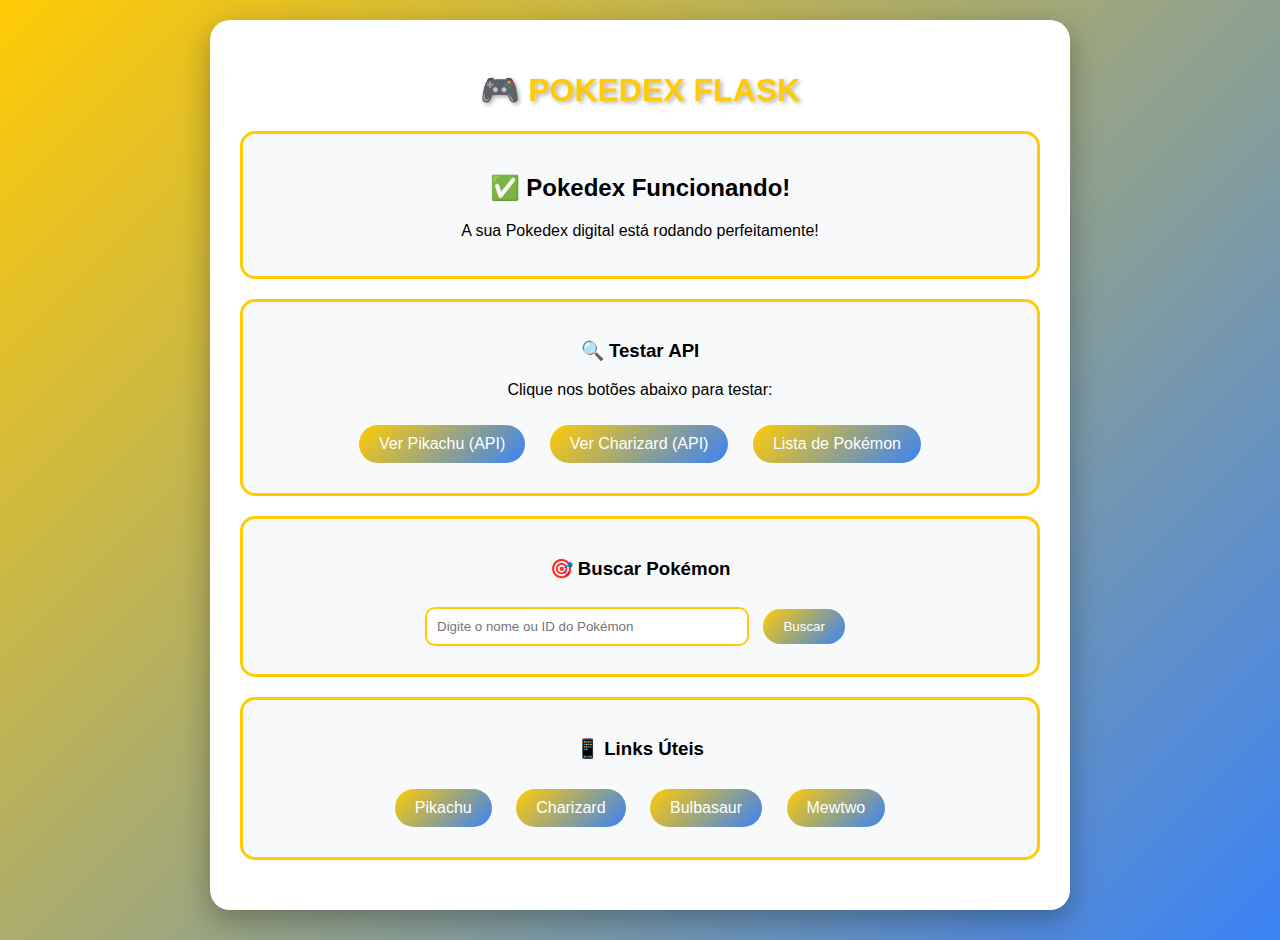
<file: templates/test.html>
<!DOCTYPE html>
<html lang="pt-BR">
<head>
    <meta charset="UTF-8">
    <meta name="viewport" content="width=device-width, initial-scale=1.0">
    <title>Pokedex - Teste</title>
    <style>
        body {
            font-family: Arial, sans-serif;
            background: linear-gradient(135deg, #FFCB05 0%, #3B82F6 100%);
            margin: 0;
            padding: 20px;
            min-height: 100vh;
        }
        .container {
            max-width: 800px;
            margin: 0 auto;
            background: white;
            padding: 30px;
            border-radius: 20px;
            box-shadow: 0 10px 30px rgba(0,0,0,0.3);
        }
        h1 {
            color: #FFCB05;
            text-align: center;
            text-shadow: 2px 2px 4px rgba(0,0,0,0.3);
        }
        .pokemon-card {
            background: #f8f9fa;
            border: 3px solid #FFCB05;
            border-radius: 15px;
            padding: 20px;
            margin: 20px 0;
            text-align: center;
        }
        .btn {
            background: linear-gradient(135deg, #FFCB05 0%, #3B82F6 100%);
            color: white;
            padding: 10px 20px;
            border: none;
            border-radius: 25px;
            cursor: pointer;
            text-decoration: none;
            display: inline-block;
            margin: 10px;
        }
        .btn:hover {
            transform: translateY(-2px);
            box-shadow: 0 5px 15px rgba(0,0,0,0.3);
        }
    </style>
</head>
<body>
    <div class="container">
        <h1>🎮 POKEDEX FLASK</h1>
        
        <div class="pokemon-card">
            <h2>✅ Pokedex Funcionando!</h2>
            <p>A sua Pokedex digital está rodando perfeitamente!</p>
        </div>
        
        <div class="pokemon-card">
            <h3>🔍 Testar API</h3>
            <p>Clique nos botões abaixo para testar:</p>
            <a href="/api/pokemon/25" class="btn">Ver Pikachu (API)</a>
            <a href="/api/pokemon/6" class="btn">Ver Charizard (API)</a>
            <a href="/api/lista" class="btn">Lista de Pokémon</a>
        </div>
        
        <div class="pokemon-card">
            <h3>🎯 Buscar Pokémon</h3>
            <form action="/buscar" method="GET">
                <input type="text" name="q" placeholder="Digite o nome ou ID do Pokémon" 
                       style="padding: 10px; border: 2px solid #FFCB05; border-radius: 10px; width: 300px;">
                <button type="submit" class="btn">Buscar</button>
            </form>
        </div>
        
        <div class="pokemon-card">
            <h3>📱 Links Úteis</h3>
            <a href="/pokemon/25" class="btn">Pikachu</a>
            <a href="/pokemon/6" class="btn">Charizard</a>
            <a href="/pokemon/1" class="btn">Bulbasaur</a>
            <a href="/pokemon/150" class="btn">Mewtwo</a>
        </div>
    </div>
</body>
</html>
</file>
